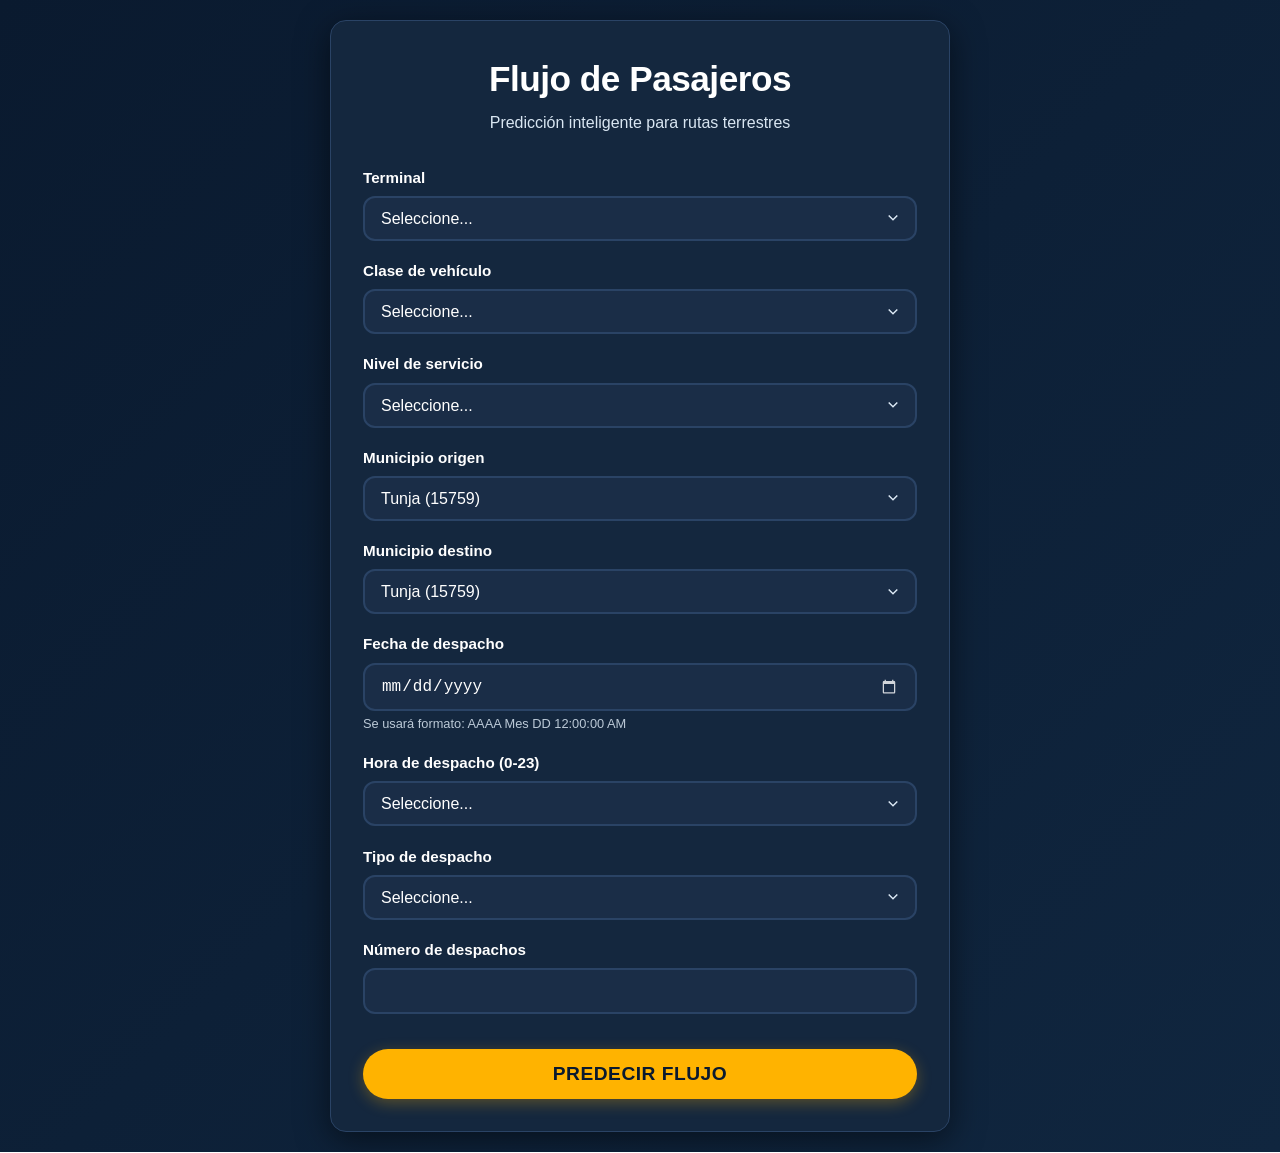
<file: index.html>
<!DOCTYPE html>
<html lang="es">
<head>
    <meta charset="UTF-8">
    <meta name="viewport" content="width=device-width, initial-scale=1.0, user-scalable=no">
    <meta name="theme-color" content="#0A1A2F">
    <!-- Rutas corregidas a formato estático -->
    <link rel="icon" type="image/png" href="./static/icons/icon.png">
    <link rel="apple-touch-icon" href="./static/icons/icon.png">
    <link rel="manifest" href="./static/manifest.json">
    <link rel="stylesheet" href="./static/css/style.css">
    
    <title>Predicción de Pasajeros - Transporte Terrestre</title>
</head>
<body>
    <div class="container">
        <header>
            <h1>Flujo de Pasajeros</h1>
            <p>Predicción inteligente para rutas terrestres</p>
        </header>

        <main>
            <form id="prediccion-form">
                <div class="form-group">
                    <label for="terminal">Terminal</label>
                    <select id="terminal" required>
                        <option value="">Seleccione...</option>
                        <option>T.T. DE TUNJA</option>
                        <option>T.T. DE MANIZALES</option>
                        <option>T.T. DE BOGOTÁ NORTE</option>
                        <option>T.T. DE CARTAGENA</option>
                        <option>T.T. DE DUITAMA</option>
                        <option>T.T. DE PASTO</option>
                        <option>T.T. DE MEDELLÍN NORTE</option>
                        <option>T.T. DE BOGOTÁ SUR</option>
                        <option>T.T. DE PITALITO</option>
                        <option>T.T. DE BUCARAMANGA</option>
                        <option>T.T. DE APARTADÓ</option>
                        <option>T.T. DE BOGOTÁ SALITRE</option>
                        <option>T.T. DE CAUCASIA</option>
                        <option>T.T. DE IBAGUÉ</option>
                        <option>T.T. DE BARRANQUILLA</option>
                        <option>T.T. DE TULÚA</option>
                        <option>T.T. DE MELGAR</option>
                        <option>T.T. DE HONDA</option>
                        <option>T.T. DE ARMENIA</option>
                        <option>T.T. DE VILLAGARZÓN</option>
                        <option>T.T. DE IPIALES</option>
                        <option>T.T. DE PEREIRA</option>
                        <option>T.T. DE SOGAMOSO</option>
                        <option>T.T. DE MEDELLÍN SUR</option>
                        <option>T.T. DE FLORENCIA</option>
                        <option>T.T. DE BUGA</option>
                        <option>T.T. DE PLANETA RICA</option>
                        <option>T.T. DE CÚCUTA</option>
                        <option>T.T. DE VALLEDUPAR</option>
                        <option>T.T. DE SANTA MARTA</option>
                        <option>T.T. DE CALI</option>
                        <option>T.T. DE FUSAGASUGA</option>
                        <option>T.T. DE VILLAVICENCIO</option>
                        <option>T.T. DE GARZÓN</option>
                        <option>T.T. DE SOCORRO</option>
                        <option>T.T. DE ESPINAL</option>
                        <option>T.T. DE CHIQUINQUIRÁ</option>
                        <option>T.T. DE GIRARDOT</option>
                        <option>T.T. DE MONTERÍA</option>
                        <option>T.T. DE NEIVA</option>
                        <option>T.T. DE AGUACHICA</option>
                        <option>T.T. DE SAN GIL</option>
                        <option>T.T. DE AGUAZUL</option>
                        <option>T.T. DE POPAYÁN</option>
                        <option>T.T. DE LA PLATA</option>
                        <option>T.T. DE YARUMAL</option>
                        <option>T.T. DE OCAÑA</option>
                        <option>T.T. DE MAICAO</option>
                        <option>T.T. DE BUENAVENTURA</option>
                        <option>T.T. DE PAMPLONA</option>
                        <option>T.T. DE CARTAGENA NORTE</option>
                    </select>
                </div>

                <div class="form-group">
                    <label for="clase_vehiculo">Clase de vehículo</label>
                    <select id="clase_vehiculo" required>
                        <option value="">Seleccione...</option>
                        <option>BUS</option>
                        <option>CAMIONETA</option>
                        <option>MICROBUS</option>
                        <option>CAMPERO</option>
                        <option>BUSETA</option>
                        <option>AUTOMOVIL</option>
                    </select>
                </div>

                <div class="form-group">
                    <label for="nivel_servicio">Nivel de servicio</label>
                    <select id="nivel_servicio" required>
                        <option value="">Seleccione...</option>
                        <option>LUJO</option>
                        <option>BASICO</option>
                        <option>PREFERENCIAL DE LUJO</option>
                    </select>
                </div>

                <div class="form-group">
                    <label for="mun_origen">Municipio origen</label>
                    <select id="mun_origen" required></select>
                </div>

                <div class="form-group">
                    <label for="mun_destino">Municipio destino</label>
                    <select id="mun_destino" required></select>
                </div>

                <div class="form-group">
                    <label for="fecha">Fecha de despacho</label>
                    <input type="date" id="fecha" required>
                    <small>Se usará formato: AAAA Mes DD 12:00:00 AM</small>
                </div>

                <div class="form-group">
                    <label for="hora">Hora de despacho (0-23)</label>
                    <select id="hora" required>
                        <option value="">Seleccione...</option>
                    </select>
                </div>

                <div class="form-group">
                    <label for="tipo_despacho">Tipo de despacho</label>
                    <select id="tipo_despacho" required>
                        <option value="">Seleccione...</option>
                        <option>TRANSITO</option>
                        <option>ORIGEN</option>
                    </select>
                </div>

                <div class="form-group">
                    <label for="despachos">Número de despachos</label>
                    <input type="number" id="despachos" min="1" max="20" required>
                </div>

                <button type="submit" class="btn-predecir">Predecir flujo</button>
            </form>

            <div id="resultado" class="resultado oculto">
                <h2>Resultado de la predicción</h2>
                <div class="cifra"><span id="valor-predicho"></span> pasajeros</div>
            </div>
            <div id="error" class="error oculto"></div>
        </main>
    </div>

    <!-- Ruta corregida a formato estático -->
    <script src="./static/js/app.js"></script>
</body>
</html>
</file>
<file: static/css/style.css>
/* ====== Variables de diseño (paleta optimizada) ====== */
:root {
    /* Fondo principal */
    --bg-primary: #0A1A2F;               /* Midnight Navy */
    --bg-primary-gradient: linear-gradient(135deg, #0A1A2F 0%, #10263F 100%);

    /* Superficies y tarjetas */
    --surface: #14273E;                  /* Deep Slate */
    --surface-light: #1A2D47;            /* Dark Blue Grey (inputs) */

    /* Texto */
    --text-primary: #FFFFFF;             /* Pure White */
    --text-secondary: #D9E6F2;           /* Soft Ice Blue, ratio AAA */
    --text-on-accent: #0A1A2F;           /* Midnight Navy sobre acento */

    /* Acento */
    --accent: #FFB300;                   /* Golden Amber */
    --accent-hover: #FFC233;             /* Golden Light */
    --accent-glow: rgba(255,179,0,0.4);  /* para sombras de foco */

    /* Bordes y detalles */
    --border: #2A4365;                   /* Steel Blue Shadow */
    --border-light: #3B5A7A;

    /* Sombras */
    --shadow: 0 8px 32px rgba(0,0,0,0.5);

    /* Bordes redondeados */
    --radius: 16px;
    --radius-input: 12px;
}

/* Reset básico */
*,
*::before,
*::after {
    margin: 0;
    padding: 0;
    box-sizing: border-box;
}

body {
    font-family: 'Segoe UI', Tahoma, Geneva, Verdana, sans-serif;
    background: var(--bg-primary-gradient);
    color: var(--text-primary);
    min-height: 100vh;
    display: flex;
    justify-content: center;
    align-items: center;
    padding: 20px;
    line-height: 1.5;
    -webkit-font-smoothing: antialiased;
}

/* Contenedor principal */
.container {
    background: var(--surface);
    border: 1px solid var(--border);
    border-radius: var(--radius);
    padding: 2rem;
    width: 100%;
    max-width: 620px;
    box-shadow: var(--shadow);
    transition: all 0.3s ease;
}

/* Encabezado */
header {
    text-align: center;
    margin-bottom: 2rem;
}
header h1 {
    font-size: 2.2rem;
    font-weight: 700;
    margin-bottom: 0.3rem;
    letter-spacing: -0.5px;
    color: var(--text-primary);
}
header p {
    font-size: 1rem;
    color: var(--text-secondary);
    font-weight: 400;
}

/* Grupos de formulario */
.form-group {
    margin-bottom: 1.2rem;
}
label {
    display: block;
    margin-bottom: 0.4rem;
    font-weight: 600;
    color: var(--text-primary);
    font-size: 0.95rem;
}
small {
    display: block;
    margin-top: 0.2rem;
    font-size: 0.8rem;
    color: var(--text-secondary);
    opacity: 0.85;
}

/* Campos de entrada y selección */
select,
input {
    width: 100%;
    padding: 12px 16px;
    background: var(--surface-light);
    color: var(--text-primary);
    border: 2px solid var(--border);
    border-radius: var(--radius-input);
    font-size: 1rem;
    outline: none;
    transition: border-color 0.2s, box-shadow 0.2s;
    appearance: none;
    -webkit-appearance: none;
    background-image: none; /* Se puede agregar icono de flecha personalizado */
}
/* Flecha personalizada para select */
select {
    background-image: url("data:image/svg+xml,%3Csvg xmlns='http://www.w3.org/2000/svg' width='12' height='12' viewBox='0 0 12 12'%3E%3Cpath fill='%23D9E6F2' d='M6 8.825L1.175 4 2.238 2.938 6 6.7 9.763 2.938 10.825 4z'/%3E%3C/svg%3E");
    background-repeat: no-repeat;
    background-position: right 1rem center;
    background-size: 12px;
    padding-right: 2.5rem;
}
select:focus,
input:focus {
    border-color: var(--accent);
    box-shadow: 0 0 0 3px var(--accent-glow);
}
/* Placeholder con contraste AAA */
::placeholder {
    color: var(--text-secondary);
    opacity: 1; /* Firefox */
}

/* Botón principal */
.btn-predecir {
    width: 100%;
    padding: 14px;
    background: var(--accent);
    color: var(--text-on-accent);
    border: none;
    border-radius: 50px;
    font-size: 1.2rem;
    font-weight: 700;
    text-transform: uppercase;
    letter-spacing: 0.5px;
    cursor: pointer;
    transition: background 0.2s, transform 0.2s, box-shadow 0.2s;
    box-shadow: 0 4px 15px rgba(255,179,0,0.3);
    margin-top: 1rem;
}
.btn-predecir:hover {
    background: var(--accent-hover);
    transform: translateY(-1px);
    box-shadow: 0 6px 20px rgba(255,179,0,0.5);
}
.btn-predecir:active {
    transform: translateY(0);
    box-shadow: 0 3px 10px rgba(255,179,0,0.3);
}

/* Sección de resultado */
.resultado {
    margin-top: 1.5rem;
    padding: 1.5rem;
    background: var(--surface);
    border: 1px solid var(--accent);
    border-radius: var(--radius);
    text-align: center;
    transition: all 0.3s ease;
}
.resultado h2 {
    font-size: 1.3rem;
    margin-bottom: 0.5rem;
    color: var(--text-secondary);
}
.cifra {
    font-size: 2.8rem;
    font-weight: 800;
    color: var(--accent);
    letter-spacing: -1px;
}

/* Mensaje de error */
.error {
    margin-top: 1rem;
    padding: 1rem;
    background: rgba(255,69,0,0.15);
    border: 1px solid #FF4500;
    border-radius: var(--radius-input);
    color: #FFA07A;
    font-weight: 500;
}

/* Utilidad para ocultar elementos */
.oculto {
    display: none !important;
}

/* Para inputs de tipo date (cambiar el icono del calendario en navegadores webkit) */
input[type="date"]::-webkit-calendar-picker-indicator {
    filter: invert(1);
    opacity: 0.8;
    cursor: pointer;
}

/* Adaptación responsive mínima */
@media (max-width: 480px) {
    .container {
        padding: 1.5rem;
    }
    header h1 {
        font-size: 1.8rem;
    }
    .cifra {
        font-size: 2.2rem;
    }
}
</file>
